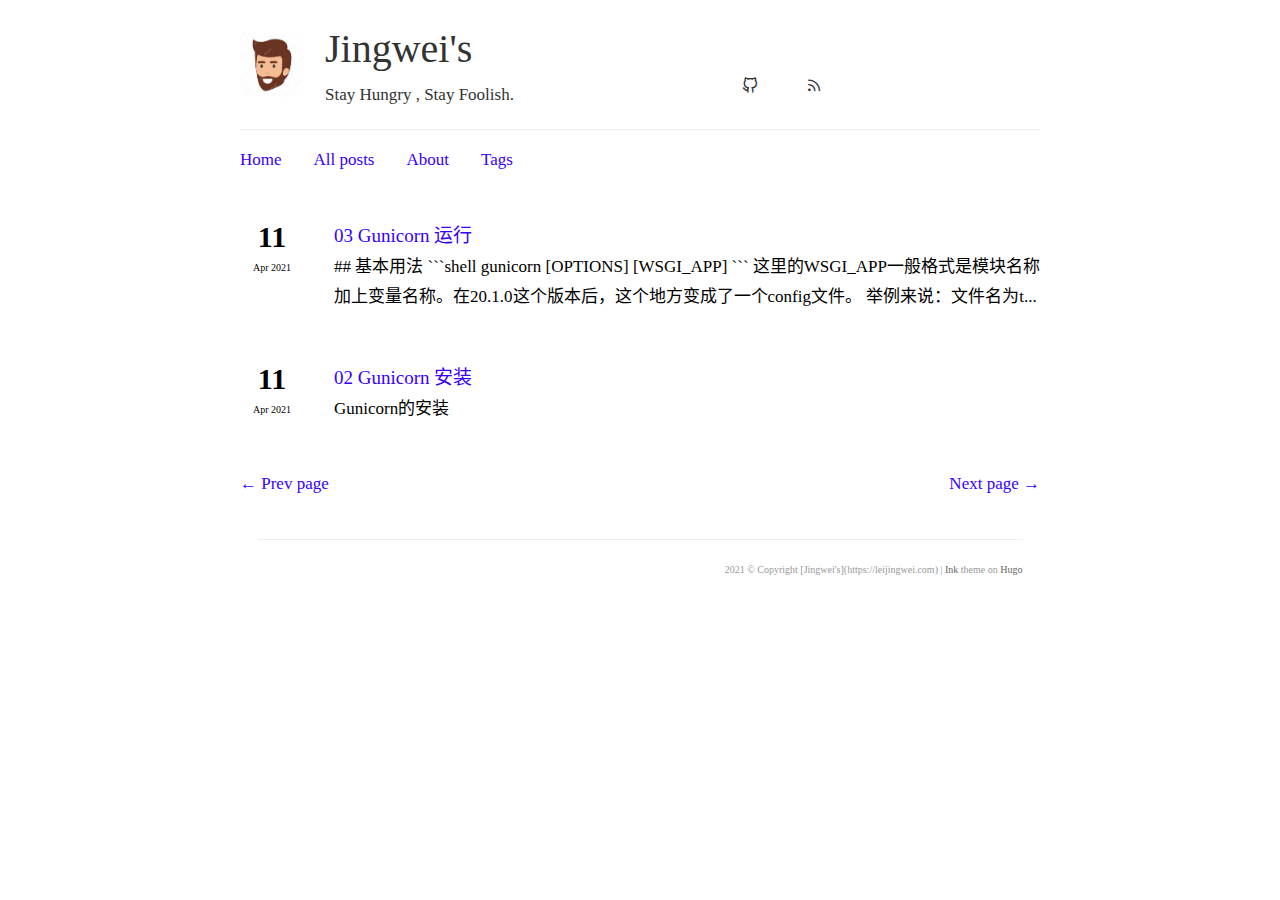
<file: index.html>
<!DOCTYPE html>
<html lang="zh-CN">

<head>
    <meta charset="UTF-8">
    <meta http-equiv="X-UA-Compatible" content="IE=edge">
    <meta name="viewport" content="width=device-width, initial-scale=1.0">
    <title>Jingwei's - Stay Hungry , Stay Foolish. </title>
    <link rel="stylesheet" href="/css/base.css">
    <link rel="stylesheet" href="/css/common.css">
    <link rel="stylesheet" href="/css/style.css">
</head>

<body>
    <!-- 头部 -->
    <header class="header w">
        <div class="avatar fl">
            <a href="#"><img src="/images/head.jpg" alt="Jingwei's"></a>
        </div>
        <h1 class="title">
            <a href="#">Jingwei's</a>
        </h1>
        <div class="description">
            <p>Stay Hungry , Stay Foolish.</p>
        </div>
        <nav class="social">
            <ul>
                <li><a href="https://github.com/leienshu/blog" title="Github"><i></i></a></li>
                <li><a href="/index.xml" title="RSS"><i></i></a></li>
            </ul>
        </nav>
    </header>
    <!-- 头部 -->
    <!-- 导航 -->
    <div class="nav w">
        <a href="/index.html">Home</a><a href="/posts.html">All posts</a><a href="/about.html">About</a><a
            href="/tags.html">Tags</a>
    </div>
    <!-- 导航 -->
    <!-- 中心区域 -->
    <div class="main w">
        <div class="post">
            <div class="date">
                <span class="day">11</span>
                <span class="rest">Apr 2021</span>
            </div>
            <div class="post-inner">
                <h4>
                    <a href="/posts/gunicorn-running.html">03 Gunicorn 运行</a>
                </h4>
                <p>
                    ## 基本用法 ```shell gunicorn [OPTIONS] [WSGI_APP] ```
                    这里的WSGI_APP一般格式是模块名称加上变量名称。在20.1.0这个版本后，这个地方变成了一个config文件。 举例来说：文件名为t...
                </p>
            </div>
        </div>
        <div class="post">
            <div class="date">
                <span class="day">11</span>
                <span class="rest">Apr 2021</span>
            </div>
            <div class="post-inner">
                <h4>
                    <a href="/posts/gunicorn-installation.html">02 Gunicorn 安装</a>
                </h4>
                <p>
                    Gunicorn的安装
                </p>
            </div>
        </div>
        <div class="pagination">
            <ul>
                <li class="page-prev"><a href="#">← Prev page</a></li>
                <li class="page-next"><a href="#">Next page →</a></li>
            </ul>
        </div>
    </div>
    <!-- 中心区域 -->
    <!-- 底部 -->
    <footer class="footer w">
        <div class="copyright fr">
            2021 © Copyright [Jingwei's](https://leijingwei.com) | <a href="https://github.com/knadh/hugo-ink">Ink</a>
            theme
            on <a href="https://gohugo.io/">Hugo</a>
        </div>
    </footer>
    <!-- 底部 -->
</body>

</html>
</file>
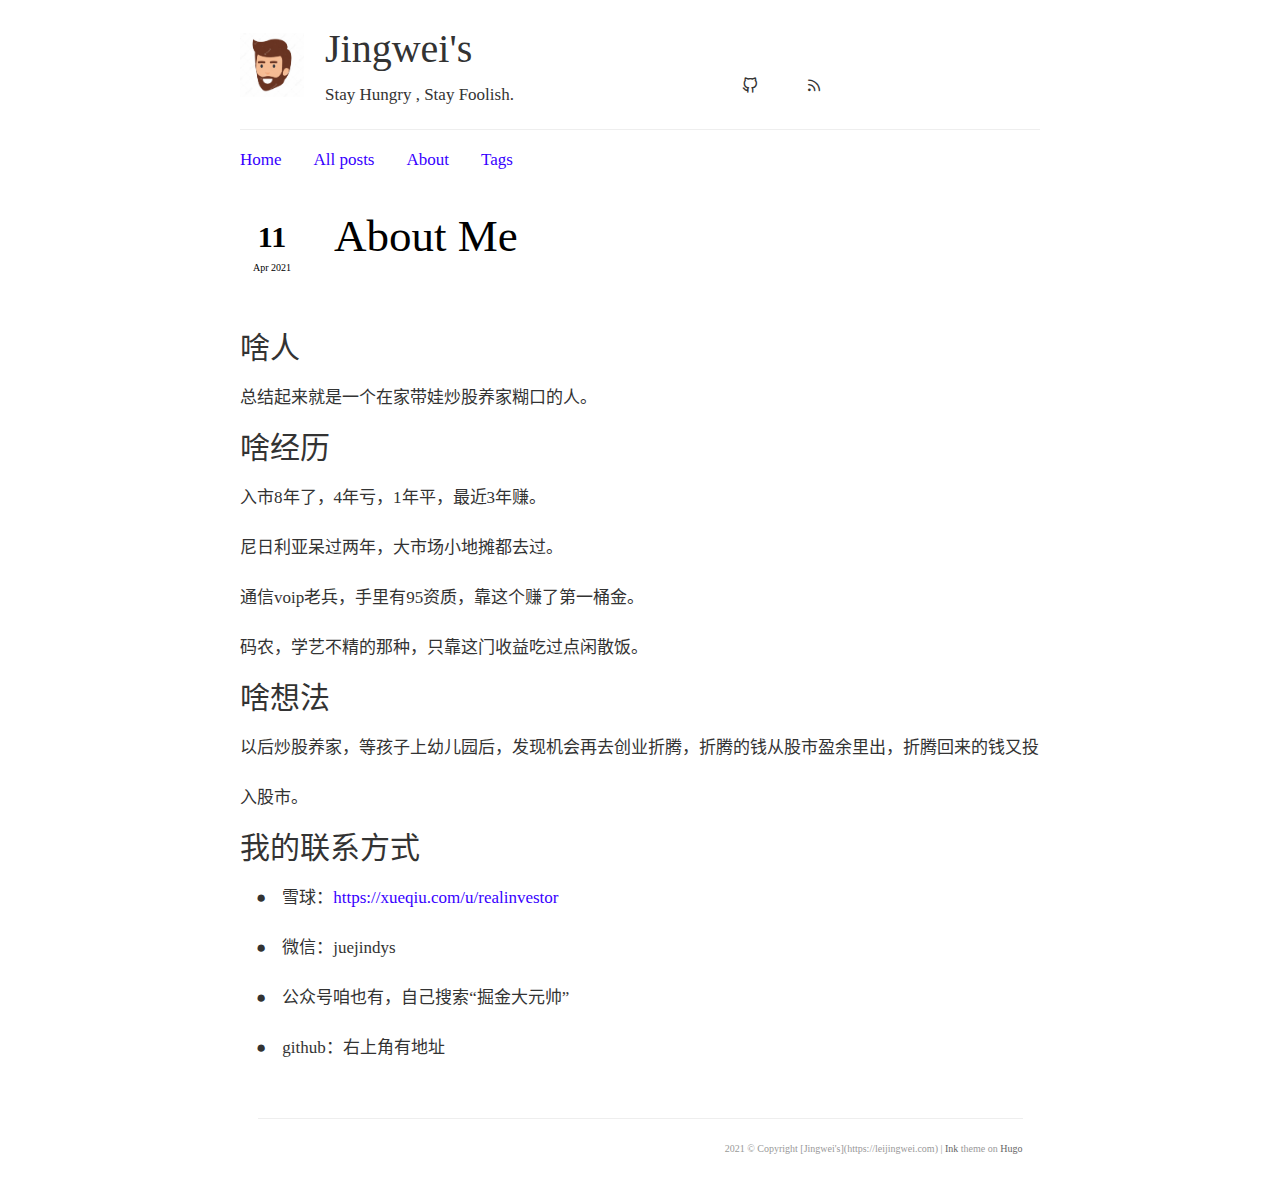
<file: about.html>
<!DOCTYPE html>
<html lang="zh-CN">

<head>
    <meta charset="UTF-8">
    <meta http-equiv="X-UA-Compatible" content="IE=edge">
    <meta name="viewport" content="width=device-width, initial-scale=1.0">
    <title>About Me - Jingwei's</title>
    <link rel="stylesheet" href="css/base.css">
    <link rel="stylesheet" href="css/common.css">
    <link rel="stylesheet" href="css/style.css">
</head>

<body>
    <!-- 头部 -->
    <header class="header w">
        <div class="avatar fl">
            <a href="#"><img src="/images/head.jpg" alt="Jingwei's"></a>
        </div>
        <h1 class="title">
            <a href="#">Jingwei's</a>
        </h1>
        <div class="description">
            <p>Stay Hungry , Stay Foolish.</p>
        </div>
        <nav class="social">
            <ul>
                <li><a href="https://github.com/leienshu/blog" title="Github"><i></i></a></li>
                <li><a href="/index.xml" title="RSS"><i></i></a></li>
            </ul>
        </nav>
    </header>
    <!-- 头部 -->
    <!-- 导航 -->
    <div class="nav w">
        <a href="index.html">Home</a><a href="posts.html">All posts</a><a href="about.html">About</a><a
            href="tags.html">Tags</a>
    </div>
    <!-- 导航 -->
    <!-- 中心区域 -->
    <div class="main w">
        <div class="post">
            <div class="date">
                <span class="day">11</span>
                <span class="rest">Apr 2021</span>
            </div>
            <div class="matter">
                <h1 class="title">About Me</h1>
            </div>
        </div>
        <div class="markdown">
            <h2 id="啥人">啥人</h2>
            <p>总结起来就是一个在家带娃炒股养家糊口的人。</p>
            <h2 id="啥经历">啥经历</h2>
            <p>入市8年了，4年亏，1年平，最近3年赚。</p>
            <p>尼日利亚呆过两年，大市场小地摊都去过。</p>
            <p>通信voip老兵，手里有95资质，靠这个赚了第一桶金。</p>
            <p>码农，学艺不精的那种，只靠这门收益吃过点闲散饭。</p>
            <h2 id="啥想法">啥想法</h2>
            <p>以后炒股养家，等孩子上幼儿园后，发现机会再去创业折腾，折腾的钱从股市盈余里出，折腾回来的钱又投入股市。</p>
            <h2 id="我的联系方式">我的联系方式</h2>
            <ul>
                <li>雪球：<a href="https://xueqiu.com/u/realinvestor">https://xueqiu.com/u/realinvestor</a></li>
                <li>微信：juejindys</li>
                <li>公众号咱也有，自己搜索“掘金大元帅”</li>
                <li>github：右上角有地址</li>
            </ul>

        </div>
    </div>
    <!-- 中心区域 -->
    <!-- 底部 -->
    <footer class="footer">
        <div class="copyright fr">
            2021 © Copyright [Jingwei's](https://leijingwei.com) | <a href="https://github.com/knadh/hugo-ink">Ink</a>
            theme
            on <a href="https://gohugo.io/">Hugo</a>
        </div>
    </footer>
    <!-- 底部 -->
</body>

</html>
</file>
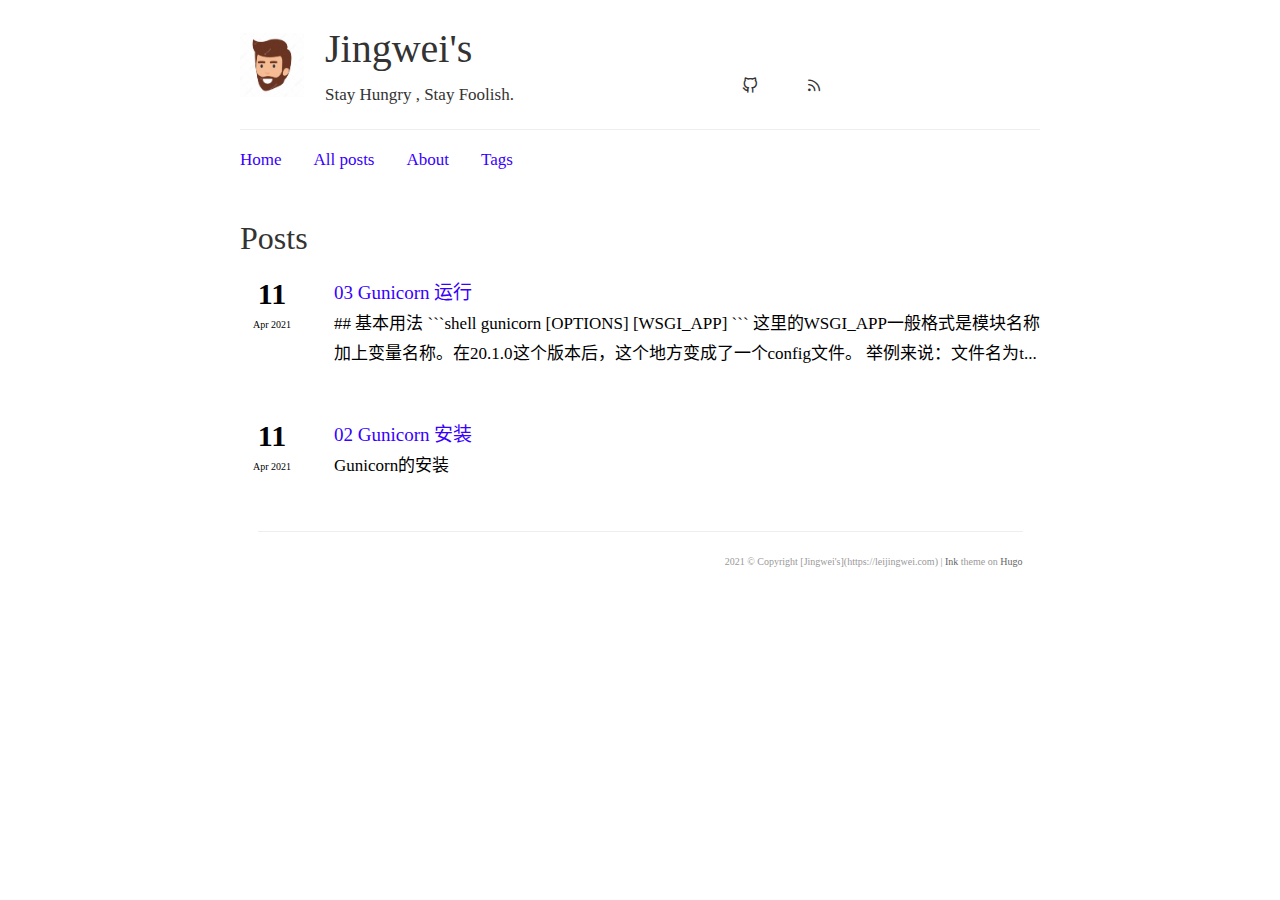
<file: posts.html>
<!DOCTYPE html>
<html lang="zh-CN">

<head>
    <meta charset="UTF-8">
    <meta http-equiv="X-UA-Compatible" content="IE=edge">
    <meta name="viewport" content="width=device-width, initial-scale=1.0">
    <title>Posts - Jingwei's</title>
    <link rel="stylesheet" href="/css/base.css">
    <link rel="stylesheet" href="/css/common.css">
    <link rel="stylesheet" href="/css/style.css">
</head>

<body>
    <!-- 头部 -->
    <header class="header w">
        <div class="avatar fl">
            <a href="#"><img src="/images/head.jpg" alt="Jingwei's"></a>
        </div>
        <h1 class="title">
            <a href="#">Jingwei's</a>
        </h1>
        <div class="description">
            <p>Stay Hungry , Stay Foolish.</p>
        </div>
        <nav class="social">
            <ul>
                <li><a href="https://github.com/leienshu/blog" title="Github"><i></i></a></li>
                <li><a href="/index.xml" title="RSS"><i></i></a></li>
            </ul>
        </nav>
    </header>
    <!-- 头部 -->
    <!-- 导航 -->
    <div class="nav w">
        <a href="/index.html">Home</a><a href="/posts.html">All posts</a><a href="/about.html">About</a><a
            href="/tags.html">Tags</a>
    </div>
    <!-- 导航 -->
    <!-- 中心区域 -->
    <div class="main w">
        <h2 class="page-title">Posts</h2>
        <div class="post">
            <div class="date">
                <span class="day">11</span>
                <span class="rest">Apr 2021</span>
            </div>
            <div class="post-inner">
                <h4>
                    <a href="/posts/gunicorn-running.html">03 Gunicorn 运行</a>
                </h4>
                <p>
                    ## 基本用法 ```shell gunicorn [OPTIONS] [WSGI_APP] ```
                    这里的WSGI_APP一般格式是模块名称加上变量名称。在20.1.0这个版本后，这个地方变成了一个config文件。 举例来说：文件名为t...
                </p>
            </div>
        </div>
        <div class="post">
            <div class="date">
                <span class="day">11</span>
                <span class="rest">Apr 2021</span>
            </div>
            <div class="post-inner">
                <h4>
                    <a href="/posts/gunicorn-installation.html">02 Gunicorn 安装</a>
                </h4>
                <p>
                    Gunicorn的安装
                </p>
            </div>
        </div>
    </div>
    <!-- 中心区域 -->
    <!-- 底部 -->
    <footer class="footer w">
        <div class="copyright fr">
            2021 © Copyright [Jingwei's](https://leijingwei.com) | <a href="https://github.com/knadh/hugo-ink">Ink</a>
            theme
            on <a href="https://gohugo.io/">Hugo</a>
        </div>
    </footer>
    <!-- 底部 -->
</body>

</html>
</file>
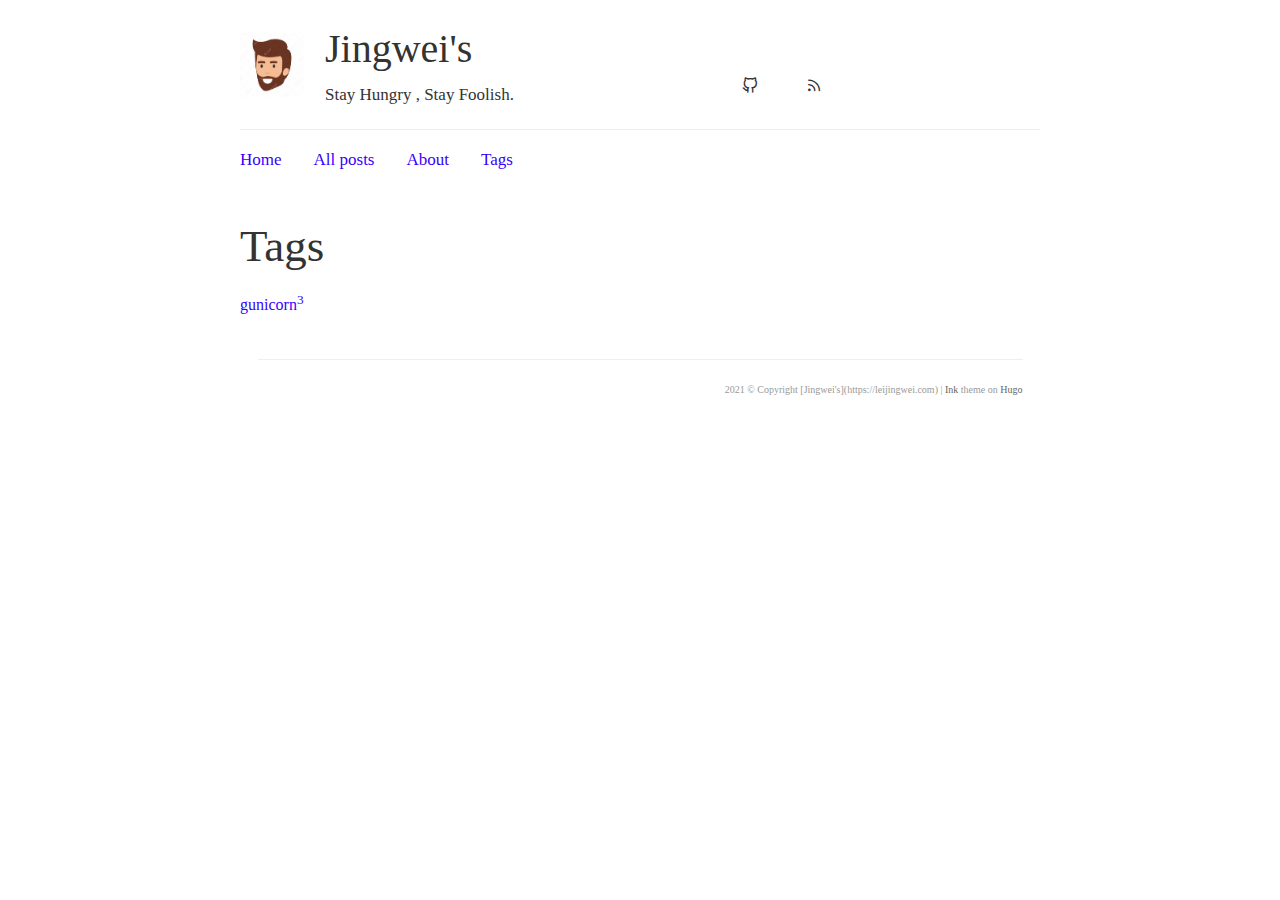
<file: tags.html>
<!DOCTYPE html>
<html lang="zh-CN">

<head>
    <meta charset="UTF-8">
    <meta http-equiv="X-UA-Compatible" content="IE=edge">
    <meta name="viewport" content="width=device-width, initial-scale=1.0">
    <title>About Me - Jingwei's</title>
    <link rel="stylesheet" href="/css/base.css">
    <link rel="stylesheet" href="/css/common.css">
    <link rel="stylesheet" href="/css/style.css">
</head>

<body>
    <!-- 头部 -->
    <header class="header w">
        <div class="avatar fl">
            <a href="#"><img src="/images/head.jpg" alt="Jingwei's"></a>
        </div>
        <h1 class="title">
            <a href="#">Jingwei's</a>
        </h1>
        <div class="description">
            <p>Stay Hungry , Stay Foolish.</p>
        </div>
        <nav class="social">
            <ul>
                <li><a href="https://github.com/leienshu/blog" title="Github"><i></i></a></li>
                <li><a href="/index.xml" title="RSS"><i></i></a></li>
            </ul>
        </nav>
    </header>
    <!-- 头部 -->
    <!-- 导航 -->
    <div class="nav w">
        <a href="/index.html">Home</a><a href="/posts.html">All posts</a><a href="/about.html">About</a><a
            href="/tags.html">Tags</a>
    </div>
    <!-- 导航 -->
    <!-- 中心区域 -->
    <div class="main w tags_main">

        <h1 class="page-title">Tags</h1>


        <div class="tags">
            <a href="/tags/gunicorn.html">gunicorn<sup>3</sup></a>
            <!-- <a href="/blog/">blog<sup>2</sup></a>
            <a href="/css/">css<sup>1</sup></a>
            <a href="/html/">html<sup>1</sup></a>
            <a href="/markdown/">markdown<sup>1</sup></a>
            <a href="/primer/">primer<sup>1</sup></a>
            <a href="/procrastinating/">procrastinating<sup>1</sup></a>
            <a href="/space/">space<sup>1</sup></a>
            <a href="/themes/">themes<sup>1</sup></a>
            <a href="/todo/">todo<sup>1</sup></a>
            <a href="/v2ray/">v2ray<sup>1</sup></a> -->
        </div>
    </div>
    <!-- 中心区域 -->
    <!-- 底部 -->
    <footer class="footer">
        <div class="copyright fr">
            2021 © Copyright [Jingwei's](https://leijingwei.com) | <a href="https://github.com/knadh/hugo-ink">Ink</a>
            theme
            on <a href="https://gohugo.io/">Hugo</a>
        </div>
    </footer>
    <!-- 底部 -->
</body>

</html>
</file>
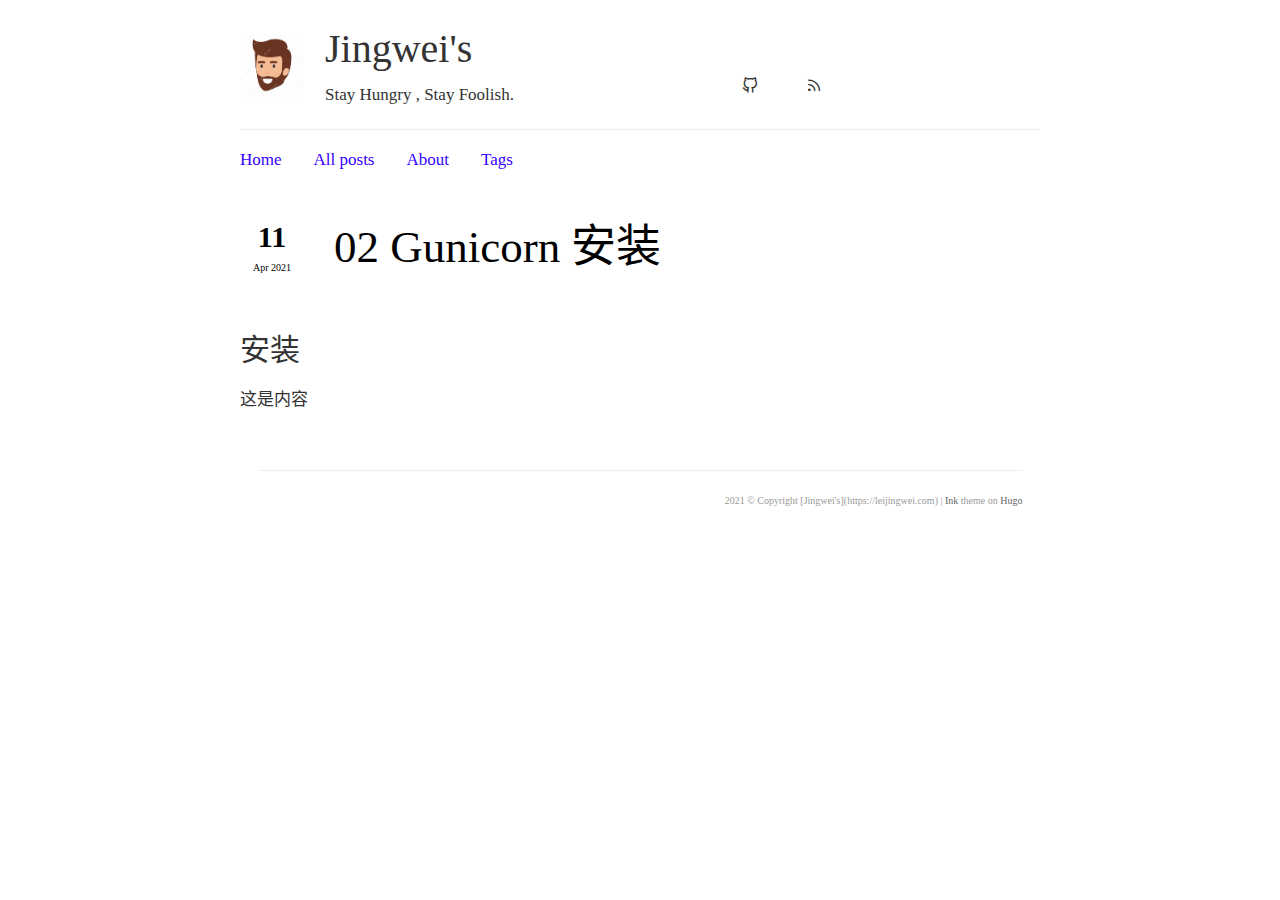
<file: posts/gunicorn-installation.html>
<!DOCTYPE html>
<html lang="zh-CN">

<head>
    <meta charset="UTF-8">
    <meta http-equiv="X-UA-Compatible" content="IE=edge">
    <meta name="viewport" content="width=device-width, initial-scale=1.0">
    <title>03 Gunicorn 运行 - Jingwei's</title>
    <link rel="stylesheet" href="/css/base.css">
    <link rel="stylesheet" href="/css/common.css">
    <link rel="stylesheet" href="/css/style.css">
</head>

<body>
    <!-- 头部 -->
    <header class="header w">
        <div class="avatar fl">
            <a href="#"><img src="/images/head.jpg" alt="Jingwei's"></a>
        </div>
        <h1 class="title">
            <a href="#">Jingwei's</a>
        </h1>
        <div class="description">
            <p>Stay Hungry , Stay Foolish.</p>
        </div>
        <nav class="social">
            <ul>
                <li><a href="https://github.com/leienshu/blog" title="Github"><i></i></a></li>
                <li><a href="/index.xml" title="RSS"><i></i></a></li>
            </ul>
        </nav>
    </header>
    <!-- 头部 -->
    <!-- 导航 -->
    <div class="nav w">
        <a href="/index.html">Home</a><a href="/posts.html">All posts</a><a href="/about.html">About</a><a
            href="/tags.html">Tags</a>
    </div>
    <!-- 导航 -->
    <!-- 中心区域 -->
    <div class="main w">
        <div class="post">
            <div class="date">
                <span class="day">11</span>
                <span class="rest">Apr 2021</span>
            </div>
            <div class="matter">
                <h1 class="title">02 Gunicorn 安装</h1>
            </div>
        </div>
        <div class="markdown">
            <h2 id="安装">安装</h2>
            <p>这是内容</p>
        </div>
    </div>
    <!-- 中心区域 -->
    <!-- 底部 -->
    <footer class="footer w">
        <div class="copyright fr">
            2021 © Copyright [Jingwei's](https://leijingwei.com) | <a href="https://github.com/knadh/hugo-ink">Ink</a>
            theme
            on <a href="https://gohugo.io/">Hugo</a>
        </div>
    </footer>
    <!-- 底部 -->
</body>

</html>
</file>
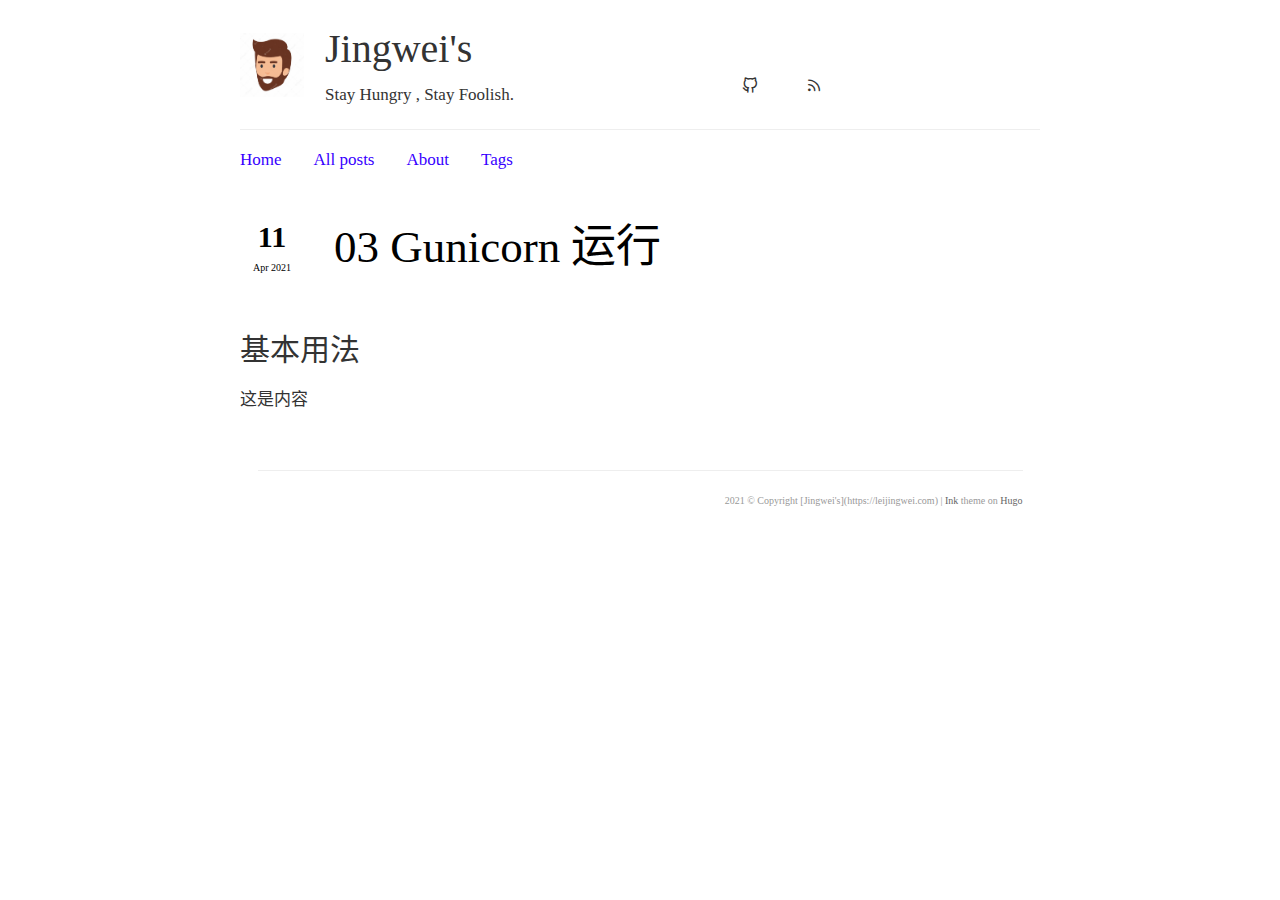
<file: posts/gunicorn-running.html>
<!DOCTYPE html>
<html lang="zh-CN">

<head>
    <meta charset="UTF-8">
    <meta http-equiv="X-UA-Compatible" content="IE=edge">
    <meta name="viewport" content="width=device-width, initial-scale=1.0">
    <title>03 Gunicorn 运行 - Jingwei's</title>
    <link rel="stylesheet" href="/css/base.css">
    <link rel="stylesheet" href="/css/common.css">
    <link rel="stylesheet" href="/css/style.css">
</head>

<body>
    <!-- 头部 -->
    <header class="header w">
        <div class="avatar fl">
            <a href="#"><img src="/images/head.jpg" alt="Jingwei's"></a>
        </div>
        <h1 class="title">
            <a href="#">Jingwei's</a>
        </h1>
        <div class="description">
            <p>Stay Hungry , Stay Foolish.</p>
        </div>
        <nav class="social">
            <ul>
                <li><a href="https://github.com/leienshu/blog" title="Github"><i></i></a></li>
                <li><a href="/index.xml" title="RSS"><i></i></a></li>
            </ul>
        </nav>
    </header>
    <!-- 头部 -->
    <!-- 导航 -->
    <div class="nav w">
        <a href="/index.html">Home</a><a href="/posts.html">All posts</a><a href="/about.html">About</a><a
            href="/tags.html">Tags</a>
    </div>
    <!-- 导航 -->
    <!-- 中心区域 -->
    <div class="main w">
        <div class="post">
            <div class="date">
                <span class="day">11</span>
                <span class="rest">Apr 2021</span>
            </div>
            <div class="matter">
                <h1 class="title">03 Gunicorn 运行</h1>
            </div>
        </div>
        <div class="markdown">
            <h2 id="基本用法">基本用法</h2>
            <p>这是内容</p>
        </div>
    </div>
    <!-- 中心区域 -->
    <!-- 底部 -->
    <footer class="footer w">
        <div class="copyright fr">
            2021 © Copyright [Jingwei's](https://leijingwei.com) | <a href="https://github.com/knadh/hugo-ink">Ink</a>
            theme
            on <a href="https://gohugo.io/">Hugo</a>
        </div>
    </footer>
    <!-- 底部 -->
</body>

</html>
</file>
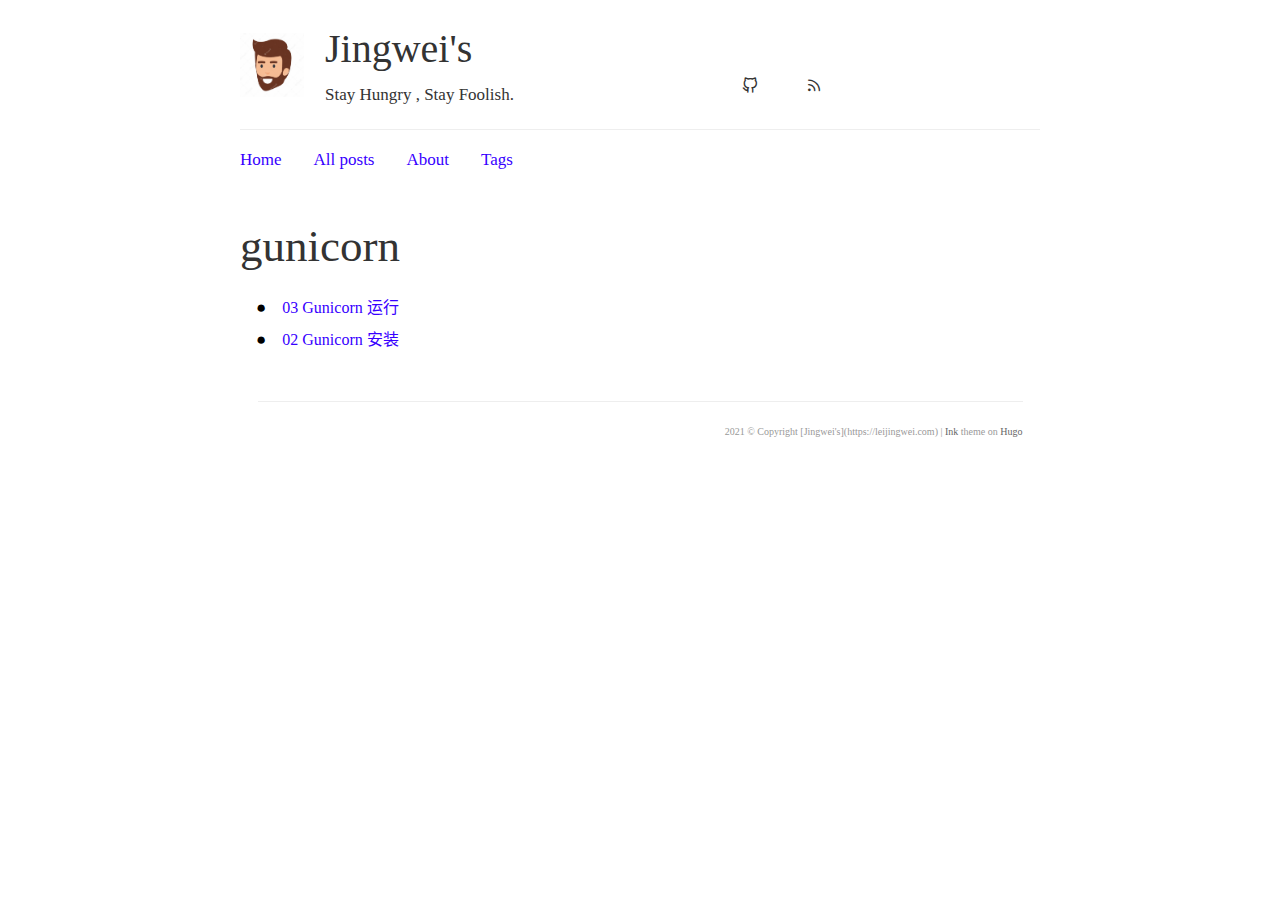
<file: tags/gunicorn.html>
<!DOCTYPE html>
<html lang="zh-CN">

<head>
    <meta charset="UTF-8">
    <meta http-equiv="X-UA-Compatible" content="IE=edge">
    <meta name="viewport" content="width=device-width, initial-scale=1.0">
    <title>gunicorn - Jingwei's</title>
    <link rel="stylesheet" href="/css/base.css">
    <link rel="stylesheet" href="/css/common.css">
    <link rel="stylesheet" href="/css/style.css">
</head>

<body>
    <!-- 头部 -->
    <header class="header w">
        <div class="avatar fl">
            <a href="#"><img src="/images/head.jpg" alt="Jingwei's"></a>
        </div>
        <h1 class="title">
            <a href="#">Jingwei's</a>
        </h1>
        <div class="description">
            <p>Stay Hungry , Stay Foolish.</p>
        </div>
        <nav class="social">
            <ul>
                <li><a href="https://github.com/leienshu/blog" title="Github"><i></i></a></li>
                <li><a href="/index.xml" title="RSS"><i></i></a></li>
            </ul>
        </nav>
    </header>
    <!-- 头部 -->
    <!-- 导航 -->
    <div class="nav w">
        <a href="/index.html">Home</a><a href="/posts.html">All posts</a><a href="/about.html">About</a><a
            href="/tags.html">Tags</a>
    </div>
    <!-- 导航 -->
    <!-- 中心区域 -->
    <div class="main w tags_main">

        <h1 class="page-title">gunicorn</h1>

        <ul>
            <li><a href="/posts/gunicorn-running.html">03 Gunicorn 运行</a></li>
            <li><a href="/posts/gunicorn-installation.html">02 Gunicorn 安装</a></li>
        </ul>
    </div>
    <!-- 中心区域 -->
    <!-- 底部 -->
    <footer class="footer w">
        <div class="copyright fr">
            2021 © Copyright [Jingwei's](https://leijingwei.com) | <a href="https://github.com/knadh/hugo-ink">Ink</a>
            theme
            on <a href="https://gohugo.io/">Hugo</a>
        </div>
    </footer>
    <!-- 底部 -->
</body>

</html>
</file>
<file: css/base.css>
@font-face {
    font-family: 'icomoon';
    src:  url('../fonts/icomoon.eot?px5yir');
    src:  url('../fonts/icomoon.eot?px5yir#iefix') format('embedded-opentype'),
      url('../fonts/icomoon.ttf?px5yir') format('truetype'),
      url('../fonts/icomoon.woff?px5yir') format('woff'),
      url('../fonts/icomoon.svg?px5yir#icomoon') format('svg');
    font-weight: normal;
    font-style: normal;
    font-display: block;
  }
* {
    margin: 0;
    padding: 0;
    box-sizing: border-box;
}
img {
    border: 0;
    vertical-align: middle
}
a {
    color: #3700ff;
    text-decoration: none
}
a:hover {
    color: #9375fd;
    border-bottom: #3700ff solid 2px;
}
i {
    font-style: normal
}
li {
    list-style: none
}
</file>
<file: css/common.css>
.w {
    width: 800px;
    margin: 0 auto;
}
.fl{
    float: left;
}
.fr{
    float: right;
}
.header {
    position: relative;
    height: 130px;
    border-bottom: #eee solid 1px;
    color: #333;
}
header a {
    color: #333;
    padding-bottom: 1px;
}
.header .avatar {
    padding: 33px 0;
}
.header .title:hover a{
    border-bottom: #3700ff solid 3px;
}
.header .avatar img{
    width: 64px;
    height: 64px;
}
.header .title {
    position: absolute;
    left: 85px;
    top: 25px;
    height: 58px;
    font-size: 40px;
    font-weight: 500;
}
.header .description {
    position: absolute;
    left: 85px;
    top: 85px;
    height: 30px;
    font-size: 17px;
}
.header .social {
    position: absolute;
    left: 495px;
    top: 70px;
}
.header .social ul {
    height: 30px;
}
.header .social li {
    display: inline-block;
    margin-right: 30px;
    text-align: center;
}
.header .social li i {
    font-family: 'icomoon';
    display: inline-block;
    height: 30px;
    width: 30px;
    line-height: 30px;
}
.header .social li:hover a {
    color: #3700ff;
}
.nav {
    height: 30px;
    margin-top:  20px;
    margin-bottom: 40px;
}
.nav a{
    margin-right: 32px;
    font-size: 17px;
}

.footer {
    width: 765px;
    margin: 0 auto;
    margin-top: 45px;
    color: #999;
    font-size: 10px;
    border-top: #eee solid 1px;
}
.footer a {
    color: #666;
}
.footer .copyright {
    line-height: 60px;
}
</file>
<file: css/style.css>
.main {
    margin-top: 20px;
}
.main .post {
    height: 100%;
    display: flex;
    margin-bottom: 50px;
}
.main .post .date {
    width: 64px;
    text-align: center;
    margin-right: 30px;
}
.main .post .date .day {
    font-size: 30px;
    font-weight: 700;
    margin-bottom: 8px;
}
.main .post .date .rest {
    font-size: 10px;
    font-weight: normal;
}
.main .post .date span {
    display: block;
}
.post-inner {
    width: 706px;
}
.post-inner h4{
    line-height: 32px;
    font-weight: 500;
    font-size: 19px;
}
.post-inner p {
    line-height: 30px;
    font-size: 17px;
}
.pagination ul {
    /* margin-bottom: 50px; */
    font-size: 17px;
    display: flex;
    justify-content: space-between;
}

/* posts区域样式 */
.page-title {
    color: #333;
    margin: 30px 0 20px;
    font-size: 32px;
    font-weight: 500;
}

/* about区域样式 */
.matter .title {
    font-size: 45px;
    font-weight: 500;
    margin-top: -10px;
}
.markdown {
    color: #333;
    font-size: 17px;
    line-height: 50px;
}
.markdown h2 {
    color: #333;
    font-size: 30px;
    font-weight: 500;
}
.markdown li::before{
    content: "ㅤ●ㅤ";
}

/* tag区样式 */
.tags a {
    margin-right: 15px;
}
.tags_main h1 {
    color: #333;
    font-weight: 500;
    font-size: 45px;
    margin: 30px 0 20px 0;
}
.tags_main li::before{
    content: "ㅤ●ㅤ";
    line-height: 32px;
    font-size: 17px;
}
</file>
